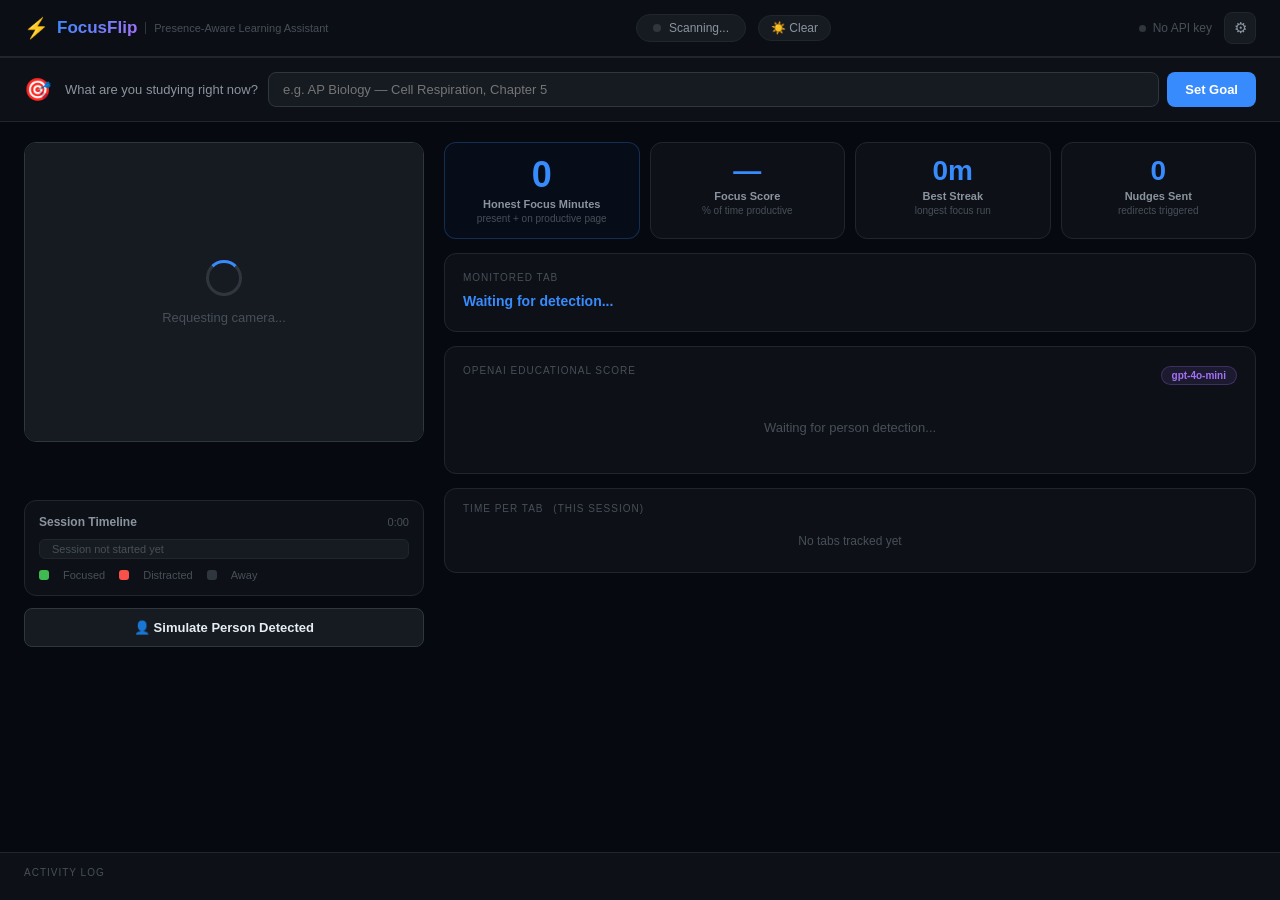
<file: extension/monitor.html>
<!DOCTYPE html>
<html lang="en">
<head>
  <meta charset="UTF-8">
  <meta name="viewport" content="width=device-width, initial-scale=1.0">
  <title>FocusFlip Monitor</title>
  <link rel="stylesheet" href="monitor.css">
</head>
<body>
<div class="app">

  <!-- ── Header ───────────────────────────────────── -->
  <header class="header">
    <div class="header-brand">
      <span class="hb-icon">⚡</span>
      <span class="hb-name">FocusFlip</span>
      <span class="hb-sub">Presence-Aware Learning Assistant</span>
    </div>
    <div class="header-center">
      <div class="pill" id="detectionPill">
        <span class="pill-dot" id="detectionDot"></span>
        <span id="detectionLabel">Scanning...</span>
      </div>
      <div class="focus-weather" id="focusWeather" title="Session focus quality">☀️ Clear</div>
    </div>
    <div class="header-right">
      <div class="api-indicator" id="apiIndicator">
        <span class="api-dot" id="apiDot"></span>
        <span id="apiLabel">No API key</span>
      </div>
      <button class="settings-toggle" id="settingsToggle" title="Settings">⚙</button>
    </div>
  </header>

  <!-- ── Settings drawer ──────────────────────────── -->
  <div class="settings-drawer" id="settingsDrawer">
    <div class="settings-inner">
      <label class="s-label">OpenAI API Key</label>
      <div class="s-row">
        <input type="password" id="apiKeyInput" placeholder="sk-..." autocomplete="off">
        <button id="saveKeyBtn">Save</button>
      </div>
      <div class="s-hint" id="keyHint">Enter your OpenAI key to enable AI scoring</div>
      <div class="s-two-col">
        <div>
          <label class="s-label" style="margin-top:12px">Score threshold</label>
          <div class="s-row">
            <input type="range" id="thresholdSlider" min="20" max="70" value="40" style="flex:1">
            <span class="s-threshold" id="thresholdVal">40</span>
          </div>
        </div>
        <div>
          <label class="s-label" style="margin-top:12px">Re-check cooldown</label>
          <select id="cooldownSelect">
            <option value="20000">20 seconds</option>
            <option value="45000" selected>45 seconds</option>
            <option value="120000">2 minutes</option>
            <option value="300000">5 minutes</option>
          </select>
        </div>
      </div>
    </div>
  </div>

  <!-- ── Session intent banner ─────────────────────── -->
  <div class="intent-banner" id="intentBanner">
    <div class="intent-icon">🎯</div>
    <div class="intent-body" id="intentUnset">
      <span class="intent-prompt">What are you studying right now?</span>
      <div class="intent-input-row">
        <input type="text" id="intentInput"
          placeholder="e.g. AP Biology — Cell Respiration, Chapter 5"
          maxlength="80">
        <button id="setIntentBtn">Set Goal</button>
      </div>
    </div>
    <div class="intent-body intent-set-body" id="intentSet" style="display:none">
      <span class="intent-set-label">Studying:</span>
      <span class="intent-set-text" id="intentText">—</span>
      <button class="intent-clear-btn" id="clearIntentBtn">✕ Clear</button>
    </div>
  </div>

  <!-- ── Main grid ─────────────────────────────────── -->
  <main class="main">

    <!-- Left: Camera -->
    <section class="camera-col">

      <div class="camera-wrap">
        <video id="video" autoplay muted playsinline></video>
        <canvas id="canvas"></canvas>

        <div class="camera-placeholder" id="cameraPlaceholder">
          <div class="cam-spinner"></div>
          <div id="camPlaceholderText">Requesting camera...</div>
        </div>

        <div class="person-chip" id="personChip">
          <span class="person-chip-dot"></span>
          PERSON DETECTED
        </div>

        <div class="scan-bar" id="scanBar"></div>
      </div>

      <div class="confidence-strip" id="confidenceStrip" style="opacity:0">
        <span class="cs-label">Face confidence</span>
        <div class="cs-track">
          <div class="cs-fill" id="csFill"></div>
        </div>
        <span class="cs-pct" id="csPct">0%</span>
      </div>

      <!-- Focus Timeline -->
      <div class="timeline-card">
        <div class="timeline-header">
          <span class="timeline-title">Session Timeline</span>
          <span class="timeline-duration" id="timelineDuration">0:00</span>
        </div>
        <div class="timeline-track" id="timelineTrack">
          <div class="timeline-empty">Session not started yet</div>
        </div>
        <div class="timeline-legend">
          <span class="tl-dot tl-focused"></span><span>Focused</span>
          <span class="tl-dot tl-distracted"></span><span>Distracted</span>
          <span class="tl-dot tl-away"></span><span>Away</span>
        </div>
      </div>

      <button class="sim-btn" id="simBtn">👤 Simulate Person Detected</button>

    </section>

    <!-- Right: Analysis -->
    <section class="analysis-col">

      <!-- Honest Minutes hero stat -->
      <div class="hero-stats">
        <div class="hero-stat primary">
          <div class="hero-num" id="honestMinutes">0</div>
          <div class="hero-lbl">Honest Focus Minutes</div>
          <div class="hero-sub">present + on productive page</div>
        </div>
        <div class="hero-stat">
          <div class="hero-num" id="focusScore">—</div>
          <div class="hero-lbl">Focus Score</div>
          <div class="hero-sub">% of time productive</div>
        </div>
        <div class="hero-stat">
          <div class="hero-num" id="bestStreak">0m</div>
          <div class="hero-lbl">Best Streak</div>
          <div class="hero-sub">longest focus run</div>
        </div>
        <div class="hero-stat">
          <div class="hero-num" id="statRedirects">0</div>
          <div class="hero-lbl">Nudges Sent</div>
          <div class="hero-sub">redirects triggered</div>
        </div>
      </div>

      <!-- Current tab card -->
      <div class="card tab-card">
        <div class="card-label">Monitored Tab</div>
        <div class="tab-url" id="tabUrl">Waiting for detection...</div>
        <div class="tab-title" id="tabTitle"></div>
      </div>

      <!-- AI Score card -->
      <div class="card score-card">
        <div class="score-header">
          <div class="card-label">OpenAI Educational Score</div>
          <div class="score-model-badge">gpt-4o-mini</div>
        </div>

        <div class="score-idle" id="scoreIdle">Waiting for person detection...</div>

        <div class="score-loading" id="scoreLoading" style="display:none">
          <div class="loading-spinner"></div>
          <span id="loadingLabel">Calling OpenAI API...</span>
        </div>

        <div class="score-result" id="scoreResult" style="display:none">
          <div class="sr-number-row">
            <span class="sr-number" id="srNumber">—</span>
            <span class="sr-denom">/100</span>
            <div class="sr-category-pill" id="srCategoryPill">—</div>
          </div>
          <div class="sr-bar-track">
            <div class="sr-bar-fill" id="srBarFill"></div>
          </div>
          <div class="sr-reason" id="srReason">—</div>
        </div>

        <div class="score-error" id="scoreError" style="display:none">
          <span>⚠</span> <span id="scoreErrorMsg">API error</span>
        </div>
      </div>

      <!-- Tab time card -->
      <div class="card tab-times-card">
        <div class="card-label">Time Per Tab <span class="tab-times-session">(this session)</span></div>
        <div id="tabTimesList" class="tab-times-list">
          <div class="tab-times-empty">No tabs tracked yet</div>
        </div>
      </div>

      <!-- Action card -->
      <div class="card action-card" id="actionCard" style="display:none">
        <div class="card-label">Adaptive nudge sent</div>
        <div class="action-row">
          <div class="action-icon" id="actionIcon">📚</div>
          <div>
            <div class="action-dest" id="actionDest">—</div>
            <div class="action-url"  id="actionUrl">—</div>
          </div>
          <div class="action-check">✓</div>
        </div>
      </div>

    </section>
  </main>

  <!-- ── Activity log ──────────────────────────────── -->
  <div class="log-panel">
    <div class="log-panel-title">Activity Log</div>
    <div class="log-entries" id="logEntries"></div>
  </div>

</div>
<script src="monitor.js"></script>
</body>
</html>
</file>
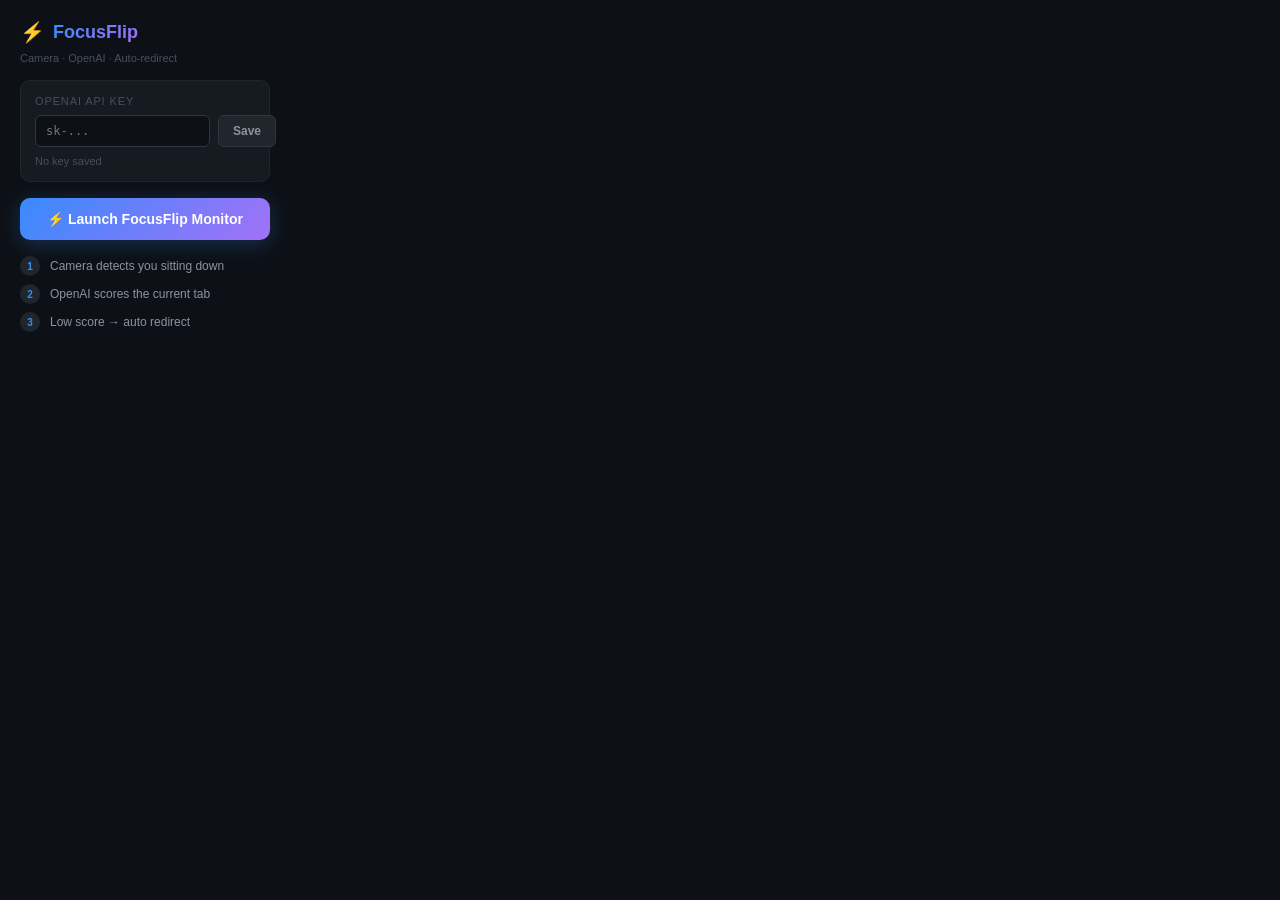
<file: extension/popup.html>
<!DOCTYPE html>
<html lang="en">
<head>
  <meta charset="UTF-8">
  <title>FocusFlip</title>
  <link rel="stylesheet" href="popup.css">
</head>
<body>
<div class="popup">

  <div class="brand">
    <span class="brand-icon">⚡</span>
    <span class="brand-name">FocusFlip</span>
  </div>
  <p class="tagline">Camera · OpenAI · Auto-redirect</p>

  <div class="key-section">
    <label class="key-label">OpenAI API Key</label>
    <div class="key-row">
      <input type="password" id="apiKeyInput" placeholder="sk-..." autocomplete="off">
      <button id="saveBtn">Save</button>
    </div>
    <div class="key-status" id="keyStatus">No key saved</div>
  </div>

  <button class="launch-btn" id="launchBtn">
    ⚡ Launch FocusFlip Monitor
  </button>

  <div class="how">
    <div class="how-step"><span>1</span> Camera detects you sitting down</div>
    <div class="how-step"><span>2</span> OpenAI scores the current tab</div>
    <div class="how-step"><span>3</span> Low score → auto redirect</div>
  </div>

</div>
<script src="popup.js"></script>
</body>
</html>
</file>
<file: extension/monitor.css>
/* FocusFlip · monitor.css v3 */

*, *::before, *::after { margin: 0; padding: 0; box-sizing: border-box; }

:root {
  --bg:   #06090f;
  --bg1:  #0d1117;
  --bg2:  #161b22;
  --b:    #21262d;
  --b2:   #30363d;
  --text: #e6edf3;
  --t2:   #8b949e;
  --t3:   #484f58;
  --blue: #388bfd;
  --purp: #a371f7;
  --grn:  #3fb950;
  --yel:  #d29922;
  --red:  #f85149;
  --r:    12px;
  --rs:   8px;
}

html, body { height: 100%; }
body {
  background: var(--bg);
  color: var(--text);
  font-family: -apple-system, BlinkMacSystemFont, 'Segoe UI', sans-serif;
  font-size: 14px;
  min-height: 100vh;
}

.app { display: flex; flex-direction: column; min-height: 100vh; }

/* ── Header ─────────────────────────────────────────────── */
.header {
  display: flex; align-items: center; gap: 16px;
  padding: 12px 24px;
  background: rgba(13,17,23,0.9);
  border-bottom: 1px solid var(--b);
  position: sticky; top: 0; z-index: 50;
  backdrop-filter: blur(10px);
}

.header-brand { display: flex; align-items: center; gap: 8px; flex-shrink: 0; }
.hb-icon  { font-size: 20px; }
.hb-name  {
  font-size: 17px; font-weight: 800;
  background: linear-gradient(135deg, var(--blue), var(--purp));
  -webkit-background-clip: text; -webkit-text-fill-color: transparent;
}
.hb-sub   { font-size: 11px; color: var(--t3); padding-left: 8px; border-left: 1px solid var(--b2); }

.header-center { flex: 1; display: flex; align-items: center; justify-content: center; gap: 12px; }

.pill {
  display: flex; align-items: center; gap: 8px;
  background: var(--bg2); border: 1px solid var(--b); border-radius: 999px;
  padding: 6px 16px; font-size: 12px; color: var(--t2);
}

.pill-dot {
  width: 8px; height: 8px; border-radius: 50%; background: var(--b2);
  transition: background 0.3s, box-shadow 0.3s; flex-shrink: 0;
}
.pill-dot.active  { background: var(--grn);  box-shadow: 0 0 8px var(--grn); }
.pill-dot.alert   { background: var(--red);  box-shadow: 0 0 8px var(--red); animation: blink 1s infinite; }
.pill-dot.warning { background: var(--yel);  box-shadow: 0 0 8px var(--yel); }

@keyframes blink { 0%,100% { opacity:1; } 50% { opacity:.3; } }

.focus-weather {
  font-size: 12px; color: var(--t2);
  background: var(--bg2); border: 1px solid var(--b);
  padding: 5px 12px; border-radius: 999px;
}

.header-right { display: flex; align-items: center; gap: 12px; flex-shrink: 0; }
.api-indicator { display: flex; align-items: center; gap: 7px; font-size: 12px; color: var(--t3); }
.api-dot { width: 7px; height: 7px; border-radius: 50%; background: var(--b2); }
.api-dot.ok { background: var(--grn); box-shadow: 0 0 6px var(--grn); }

.settings-toggle {
  width: 32px; height: 32px; border-radius: 8px;
  background: var(--bg2); border: 1px solid var(--b);
  color: var(--t2); cursor: pointer; font-size: 15px;
  display: flex; align-items: center; justify-content: center; transition: all 0.2s;
}
.settings-toggle:hover { border-color: var(--blue); color: var(--blue); }

/* ── Settings drawer ─────────────────────────────────────── */
.settings-drawer { max-height: 0; overflow: hidden; background: var(--bg1); border-bottom: 1px solid var(--b); transition: max-height 0.35s ease; }
.settings-drawer.open { max-height: 200px; }
.settings-inner { padding: 16px 24px; display: flex; flex-direction: column; gap: 8px; }
.s-two-col { display: grid; grid-template-columns: 1fr 1fr; gap: 16px; }
.s-label { font-size: 11px; text-transform: uppercase; letter-spacing: 0.08em; color: var(--t3); }
.s-row { display: flex; gap: 8px; align-items: center; margin-top: 4px; }
.s-row input[type="password"] {
  flex: 1; background: var(--bg); border: 1px solid var(--b2); border-radius: var(--rs);
  color: var(--text); padding: 8px 12px; font-size: 12px; font-family: monospace; outline: none;
}
.s-row input[type="password"]:focus { border-color: var(--blue); }
.s-row input[type="range"] { accent-color: var(--blue); flex: 1; }
.s-threshold { font-size: 14px; font-weight: 700; color: var(--blue); width: 28px; }
.settings-inner select {
  background: var(--bg); border: 1px solid var(--b2); border-radius: var(--rs);
  color: var(--text); padding: 8px 10px; font-size: 13px; outline: none; margin-top: 4px; width: 100%;
}
.s-row button {
  padding: 8px 14px; background: var(--bg2); border: 1px solid var(--b2); border-radius: var(--rs);
  color: var(--t2); font-size: 12px; font-weight: 600; cursor: pointer; transition: all 0.2s;
}
.s-row button:hover { border-color: var(--blue); color: var(--blue); }
.s-hint { font-size: 11px; color: var(--t3); }

/* ── Intent banner ───────────────────────────────────────── */
.intent-banner {
  display: flex; align-items: center; gap: 14px;
  padding: 14px 24px;
  background: var(--bg1);
  border-bottom: 1px solid var(--b);
}

.intent-icon { font-size: 22px; flex-shrink: 0; }

.intent-body { display: flex; align-items: center; gap: 10px; flex: 1; flex-wrap: wrap; }

.intent-prompt { font-size: 13px; color: var(--t2); white-space: nowrap; }

.intent-input-row { display: flex; gap: 8px; flex: 1; min-width: 280px; }

.intent-input-row input {
  flex: 1; background: var(--bg2); border: 1px solid var(--b2); border-radius: var(--rs);
  color: var(--text); padding: 9px 14px; font-size: 13px; outline: none;
  transition: border-color 0.2s;
}
.intent-input-row input:focus { border-color: var(--blue); }

.intent-input-row button {
  padding: 9px 18px; background: var(--blue); color: #fff;
  border: none; border-radius: var(--rs); font-size: 13px; font-weight: 600;
  cursor: pointer; white-space: nowrap; transition: opacity 0.2s;
}
.intent-input-row button:hover { opacity: 0.85; }

.intent-set-body {
  background: rgba(63,185,80,0.07);
  border: 1px solid rgba(63,185,80,0.2);
  border-radius: var(--rs);
  padding: 9px 14px;
  flex: 1;
}

.intent-set-label { font-size: 11px; color: var(--t3); margin-right: 8px; }
.intent-set-text  { font-size: 14px; font-weight: 600; color: var(--grn); }

.intent-clear-btn {
  margin-left: auto; background: none; border: none; color: var(--t3);
  font-size: 12px; cursor: pointer; padding: 2px 6px; border-radius: 4px;
  transition: color 0.2s;
}
.intent-clear-btn:hover { color: var(--red); }

/* ── Main grid ───────────────────────────────────────────── */
.main {
  display: grid; grid-template-columns: minmax(300px, 400px) 1fr;
  gap: 20px; padding: 20px 24px; flex: 1;
}
@media (max-width: 800px) { .main { grid-template-columns: 1fr; } }

/* ── Camera column ───────────────────────────────────────── */
.camera-col { display: flex; flex-direction: column; gap: 12px; }

.camera-wrap {
  position: relative; background: #000;
  border-radius: var(--r); overflow: hidden; aspect-ratio: 4/3;
  border: 1px solid var(--b2);
}

#video  { width: 100%; height: 100%; object-fit: cover; transform: scaleX(-1); display: block; }
#canvas { position: absolute; inset: 0; width: 100%; height: 100%; transform: scaleX(-1); pointer-events: none; }

.camera-placeholder {
  position: absolute; inset: 0; background: var(--bg2);
  display: flex; flex-direction: column; align-items: center; justify-content: center;
  gap: 14px; color: var(--t3); font-size: 13px; transition: opacity 0.4s;
}
.cam-spinner {
  width: 36px; height: 36px; border: 3px solid var(--b2); border-top-color: var(--blue);
  border-radius: 50%; animation: spin 0.8s linear infinite;
}
@keyframes spin { to { transform: rotate(360deg); } }

.person-chip {
  position: absolute; top: 12px; left: 50%;
  transform: translateX(-50%) translateY(-56px);
  background: rgba(63,185,80,.15); border: 1px solid var(--grn);
  color: var(--grn); padding: 6px 18px; border-radius: 999px;
  font-size: 11px; font-weight: 700; letter-spacing: 0.1em;
  display: flex; align-items: center; gap: 8px;
  transition: transform 0.4s cubic-bezier(.34,1.56,.64,1);
  backdrop-filter: blur(4px); white-space: nowrap; z-index: 10;
}
.person-chip.visible { transform: translateX(-50%) translateY(0); }
.person-chip-dot { width: 8px; height: 8px; background: var(--grn); border-radius: 50%; box-shadow: 0 0 8px var(--grn); animation: blink 1s infinite; }

.scan-bar { position: absolute; left:0; right:0; height:2px; background: linear-gradient(90deg,transparent,rgba(56,139,253,.7),transparent); top:-2px; z-index:5; opacity:0; }
.scan-bar.active { opacity:1; animation: scanDown 2.5s linear infinite; }
@keyframes scanDown { 0%{top:0} 100%{top:100%} }

.confidence-strip { display:flex; align-items:center; gap:10px; padding:10px 14px; background:var(--bg2); border:1px solid var(--b); border-radius:var(--rs); transition:opacity .4s; }
.cs-label { font-size:11px; color:var(--t3); white-space:nowrap; }
.cs-track  { flex:1; height:6px; background:var(--b); border-radius:999px; overflow:hidden; }
.cs-fill   { height:100%; background:var(--grn); border-radius:999px; transition:width .4s ease; }
.cs-pct    { font-size:11px; color:var(--t2); font-weight:600; width:32px; text-align:right; }

/* ── Focus Timeline ──────────────────────────────────────── */
.timeline-card {
  background: var(--bg1); border: 1px solid var(--b);
  border-radius: var(--r); padding: 14px;
  display: flex; flex-direction: column; gap: 10px;
}

.timeline-header { display: flex; justify-content: space-between; align-items: center; }
.timeline-title  { font-size: 12px; font-weight: 600; color: var(--t2); }
.timeline-duration { font-size: 11px; color: var(--t3); font-variant-numeric: tabular-nums; }

.timeline-track {
  height: 20px; background: var(--bg2); border-radius: 6px; overflow: hidden;
  display: flex; border: 1px solid var(--b);
}

.timeline-empty { display: flex; align-items: center; padding: 0 12px; font-size: 11px; color: var(--t3); }

.tl-seg { min-width: 2px; transition: flex 0.5s ease; }
.tl-focused    { background: var(--grn); }
.tl-distracted { background: var(--red); }
.tl-away       { background: var(--b2); }

.timeline-legend {
  display: flex; align-items: center; gap: 14px;
  font-size: 11px; color: var(--t3);
}

.tl-dot {
  width: 10px; height: 10px; border-radius: 3px; display: inline-block; flex-shrink: 0;
}
.tl-dot.tl-focused    { background: var(--grn); }
.tl-dot.tl-distracted { background: var(--red); }
.tl-dot.tl-away       { background: var(--b2); }

.sim-btn {
  width: 100%; padding: 11px; background: var(--bg2); border: 1px solid var(--b2);
  border-radius: var(--rs); color: var(--text); font-size: 13px; font-weight: 600;
  cursor: pointer; transition: all 0.2s; display: flex; align-items: center; justify-content: center; gap: 8px;
}
.sim-btn:hover { border-color: var(--blue); color: var(--blue); }

/* ── Analysis column ─────────────────────────────────────── */
.analysis-col { display: flex; flex-direction: column; gap: 14px; }

/* ── Hero stats ──────────────────────────────────────────── */
.hero-stats {
  display: grid; grid-template-columns: repeat(4, 1fr); gap: 10px;
}

.hero-stat {
  background: var(--bg1); border: 1px solid var(--b); border-radius: var(--r);
  padding: 14px 12px; text-align: center; display: flex; flex-direction: column; gap: 3px;
}
.hero-stat.primary { border-color: rgba(56,139,253,.25); background: rgba(56,139,253,.04); }

.hero-num {
  font-size: 28px; font-weight: 900; color: var(--blue);
  font-variant-numeric: tabular-nums; line-height: 1;
}
.hero-stat.primary .hero-num { font-size: 36px; }
.hero-lbl { font-size: 11px; font-weight: 600; color: var(--t2); margin-top: 2px; }
.hero-sub { font-size: 10px; color: var(--t3); }

/* ── Cards ───────────────────────────────────────────────── */
.card {
  background: var(--bg1); border: 1px solid var(--b);
  border-radius: var(--r); padding: 18px;
}
.card-label { font-size: 10px; text-transform: uppercase; letter-spacing:.1em; color:var(--t3); margin-bottom:10px; }

.tab-url   { font-size:14px; font-weight:600; color:var(--blue); margin-bottom:4px; }
.tab-title { font-size:12px; color:var(--t3); white-space:nowrap; overflow:hidden; text-overflow:ellipsis; }

.score-header { display:flex; align-items:center; justify-content:space-between; margin-bottom:14px; }
.score-model-badge { font-size:10px; color:var(--purp); background:rgba(163,113,247,.1); border:1px solid rgba(163,113,247,.25); padding:3px 10px; border-radius:999px; font-weight:600; }

.score-idle  { font-size:13px; color:var(--t3); padding:20px 0; text-align:center; }
.score-error { font-size:13px; color:var(--red); padding:16px 0; display:flex; align-items:center; gap:8px; }
.score-loading { padding:20px 0; display:flex; align-items:center; gap:12px; font-size:13px; color:var(--t2); }
.loading-spinner { width:20px; height:20px; flex-shrink:0; border:2px solid var(--b2); border-top-color:var(--blue); border-radius:50%; animation:spin .7s linear infinite; }

.sr-number-row { display:flex; align-items:baseline; gap:8px; flex-wrap:wrap; margin-bottom:14px; }
.sr-number { font-size:72px; font-weight:900; line-height:1; font-variant-numeric:tabular-nums; transition:color .4s; }
.sr-denom  { font-size:26px; font-weight:600; color:var(--t3); }
.sr-category-pill { font-size:12px; font-weight:600; padding:4px 12px; border-radius:999px; margin-left:auto; align-self:center; }

.sr-bar-track { height:10px; background:var(--b); border-radius:999px; overflow:hidden; margin-bottom:12px; }
.sr-bar-fill  { height:100%; border-radius:999px; width:0%; transition:width .9s cubic-bezier(.4,0,.2,1), background .5s; }
.sr-reason { font-size:13px; color:var(--t2); line-height:1.5; padding:12px; background:var(--bg2); border-radius:var(--rs); }

.action-card { border-color:rgba(63,185,80,.25); background:rgba(63,185,80,.04); }
.action-card.pop { animation:popIn .4s cubic-bezier(.34,1.56,.64,1); }
@keyframes popIn { from{opacity:0;transform:scale(.95)} to{opacity:1;transform:scale(1)} }

.action-row { display:flex; align-items:center; gap:14px; }
.action-icon { font-size:30px; }
.action-dest { font-size:16px; font-weight:700; color:var(--grn); }
.action-url  { font-size:11px; color:var(--t3); margin-top:3px; }
.action-check { margin-left:auto; width:28px; height:28px; border-radius:50%; background:var(--grn); color:#000; font-size:14px; font-weight:900; display:flex; align-items:center; justify-content:center; }

/* ── Tab Times ───────────────────────────────────────────── */
.tab-times-card { padding:14px 18px; }
.tab-times-session { font-size:10px; color:var(--t3); font-weight:400; margin-left:6px; }
.tab-times-list { display:flex; flex-direction:column; gap:7px; margin-top:10px; }
.tab-times-empty { font-size:12px; color:var(--t3); text-align:center; padding:10px 0; }
.tt-row { display:flex; align-items:center; gap:8px; font-size:12px; }
.tt-host { width:120px; flex-shrink:0; color:var(--t1); overflow:hidden; text-overflow:ellipsis; white-space:nowrap; font-weight:500; }
.tt-track { flex:1; height:6px; background:var(--b); border-radius:999px; overflow:hidden; }
.tt-bar { height:100%; background:var(--blue); border-radius:999px; transition:width .4s ease; }
.tt-time { width:50px; flex-shrink:0; text-align:right; color:var(--t3); font-variant-numeric:tabular-nums; }

/* ── Log ─────────────────────────────────────────────────── */
.log-panel { border-top:1px solid var(--b); padding:14px 24px; background:var(--bg1); }
.log-panel-title { font-size:10px; text-transform:uppercase; letter-spacing:.1em; color:var(--t3); margin-bottom:8px; }
.log-entries { display:flex; flex-direction:column; gap:4px; max-height:110px; overflow-y:auto; }
.log-entry  { display:flex; gap:10px; font-size:11px; }
.le-time    { color:var(--t3); flex-shrink:0; font-variant-numeric:tabular-nums; }
.le-msg     { color:var(--t2); }
.le-msg.good { color:var(--grn); }
.le-msg.warn { color:var(--yel); }
.le-msg.bad  { color:var(--red); }
.log-entries::-webkit-scrollbar { width:4px; }
.log-entries::-webkit-scrollbar-thumb { background:var(--b2); border-radius:99px; }
</file>
<file: extension/popup.css>
*, *::before, *::after { margin: 0; padding: 0; box-sizing: border-box; }

body {
  width: 290px;
  background: #0d1117;
  color: #e6edf3;
  font-family: -apple-system, BlinkMacSystemFont, 'Segoe UI', sans-serif;
}

.popup {
  padding: 20px;
  display: flex;
  flex-direction: column;
  gap: 16px;
}

.brand { display: flex; align-items: center; gap: 8px; }
.brand-icon { font-size: 20px; }
.brand-name {
  font-size: 18px;
  font-weight: 800;
  background: linear-gradient(135deg, #388bfd, #a371f7);
  -webkit-background-clip: text;
  -webkit-text-fill-color: transparent;
}
.tagline { font-size: 11px; color: #484f58; margin-top: -8px; }

.key-section {
  background: #161b22;
  border: 1px solid #21262d;
  border-radius: 10px;
  padding: 14px;
  display: flex;
  flex-direction: column;
  gap: 8px;
}

.key-label { font-size: 11px; text-transform: uppercase; letter-spacing: 0.08em; color: #484f58; }

.key-row { display: flex; gap: 8px; }

.key-row input {
  flex: 1;
  background: #0d1117;
  border: 1px solid #30363d;
  border-radius: 6px;
  color: #e6edf3;
  font-size: 12px;
  padding: 8px 10px;
  outline: none;
  font-family: monospace;
}
.key-row input:focus { border-color: #388bfd; }

.key-row button {
  padding: 8px 14px;
  background: #21262d;
  border: 1px solid #30363d;
  border-radius: 6px;
  color: #8b949e;
  font-size: 12px;
  font-weight: 600;
  cursor: pointer;
  transition: all 0.2s;
}
.key-row button:hover { border-color: #388bfd; color: #388bfd; }

.key-status { font-size: 11px; color: #484f58; }

.launch-btn {
  width: 100%;
  padding: 13px;
  background: linear-gradient(135deg, #388bfd, #a371f7);
  color: #fff;
  border: none;
  border-radius: 10px;
  font-size: 14px;
  font-weight: 700;
  cursor: pointer;
  transition: opacity 0.2s;
  box-shadow: 0 4px 20px rgba(56,139,253,0.25);
}
.launch-btn:hover { opacity: 0.88; }

.how {
  display: flex;
  flex-direction: column;
  gap: 8px;
}

.how-step {
  display: flex;
  align-items: center;
  gap: 10px;
  font-size: 12px;
  color: #8b949e;
}

.how-step span {
  width: 20px;
  height: 20px;
  background: #21262d;
  border-radius: 50%;
  display: flex;
  align-items: center;
  justify-content: center;
  font-size: 10px;
  font-weight: 700;
  color: #388bfd;
  flex-shrink: 0;
}
</file>
